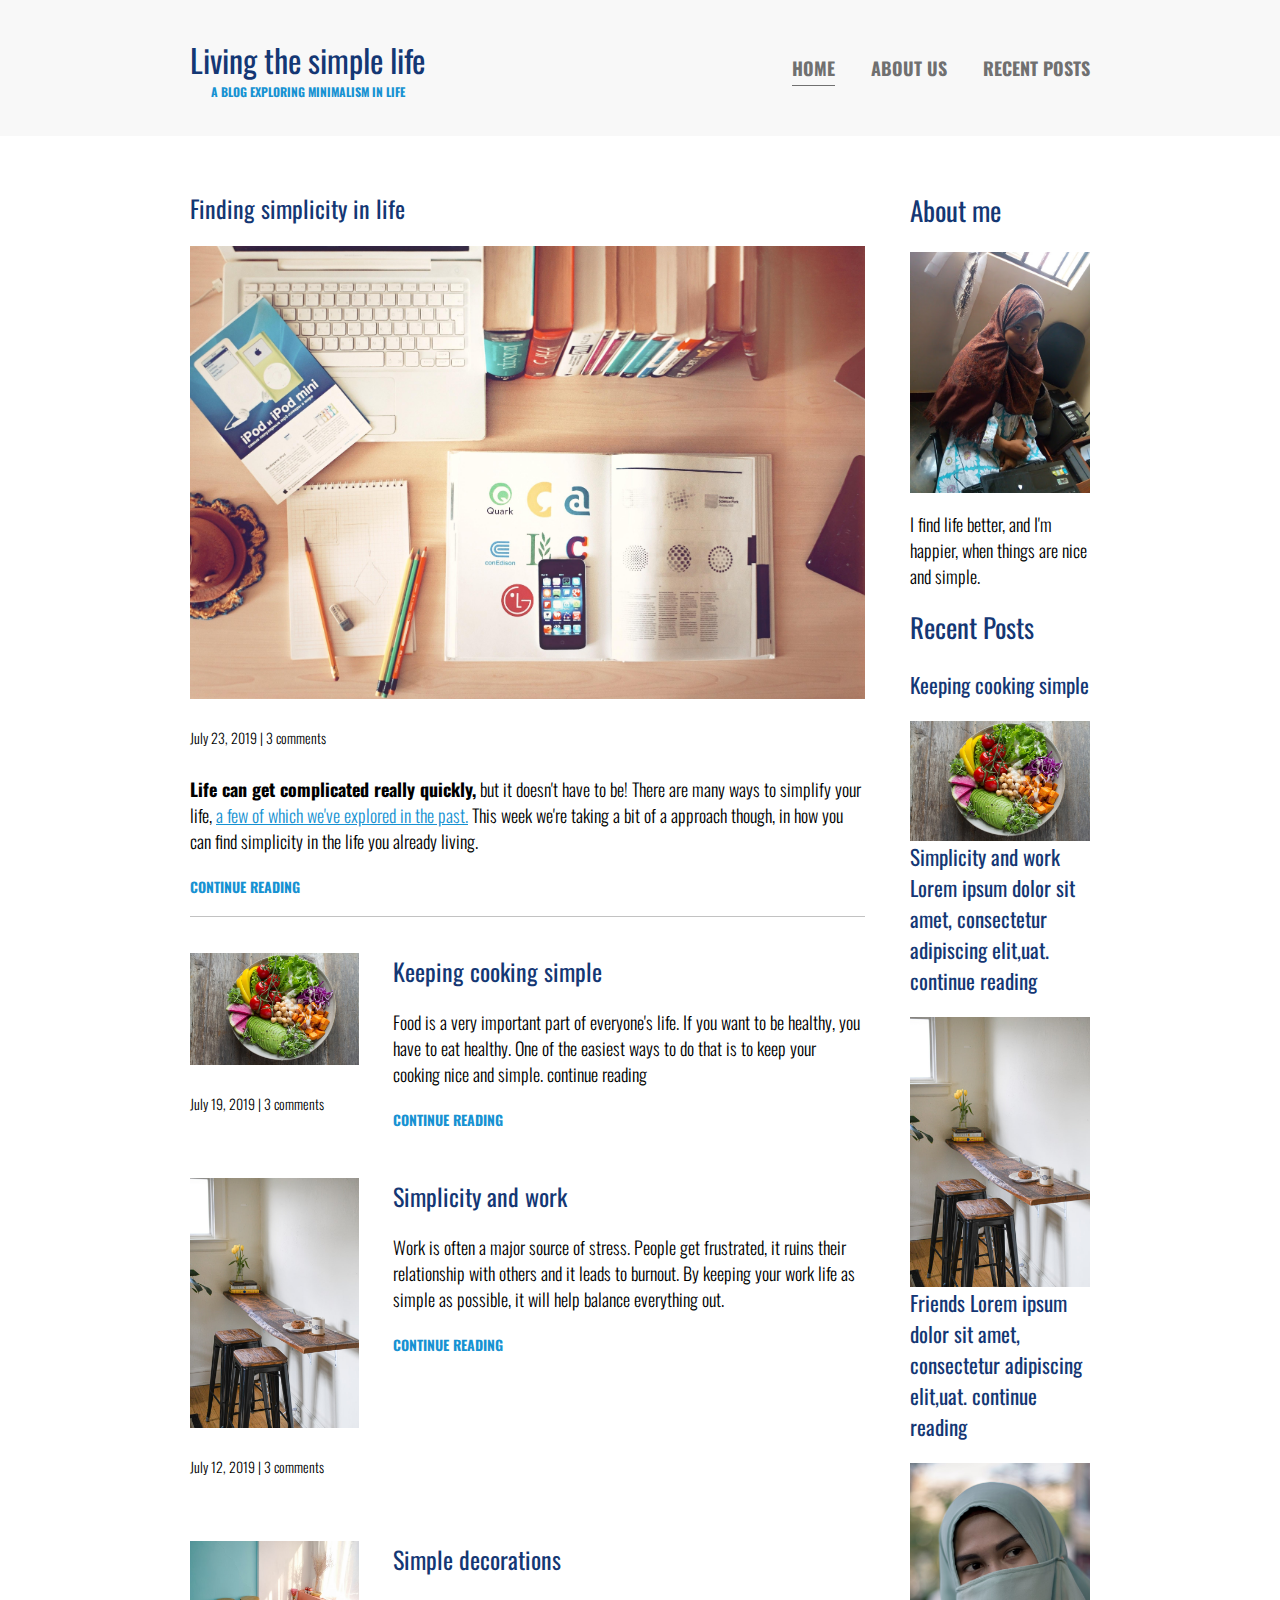
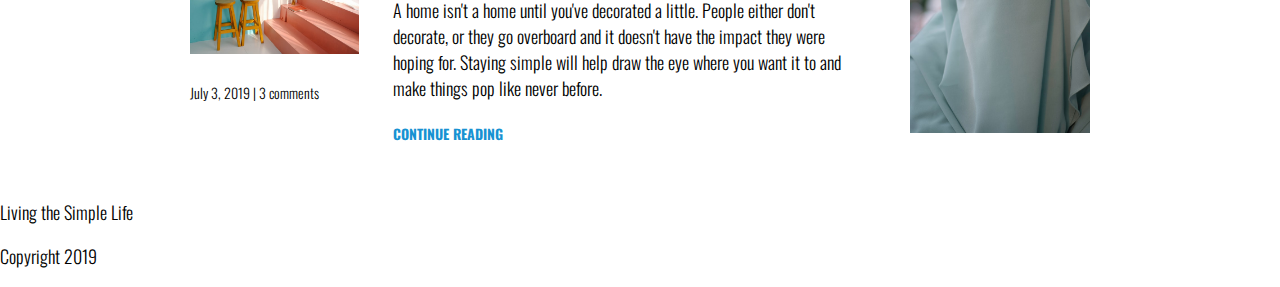
<file: index.html>
<!DOCTYPE html>
<html>
<head>
	<title>Portfolio Project</title>
	<meta charset="utf-8">

	<!-- Required meta tag -->
    <meta name="viewport" content="width=device-width, initial-scale=1">

	<!-- Fonts -->
	<link rel="stylesheet" href="https://fonts.googleapis.com/css?family=Fjalla+One|Libre+Baskerville:300,400,500,600,700">
	<link rel="stylesheet" href="https://fonts.googleapis.com/css?family=Oswald|Noto+Sans:300,400,500,600,700">

	<!-- font awesome -->
	<link rel="stylesheet" href="https://cdnjs.cloudflare.com/ajax/libs/font-awesome/4.7.0/css/font-awesome.min.css">

	<link rel="stylesheet" type="text/css" href="css/style.css">
</head>
<body>

	<header>
		<div class="container container-flex">
			
			<div class="site-title">
				<h1>Living the simple life</h1>
				<p class="subtitle">A blog exploring minimalism in life</p>
			</div>

			<nav>
			<ul>
				<li><a href="#" class="current-page">Home</a></li>
				<li><a href="#">About Us</a></li>
				<li><a href="#">Recent Posts</a></li>
			</ul>
		</nav>

		</div>
	</header>



	<div class="container container-flex">
		
		<main role="main"> <!--main content of the website-->
			
			<article class="article-featured">
				<h2 class="article-title">Finding simplicity in life</h2>
				<img src="img/image.jpg" alt="table with organised books, laptop, phone and other open books">
				<p class="article-info">July 23, 2019 | 3 comments</p>
				<p class="article-body">
					<strong>Life can get complicated really quickly,</strong> but it doesn't have to be! There are many ways to simplify your life, <a href="#">a few of which we've explored in the past.</a> This week we're taking a bit of a approach though, in how you can find simplicity in the life you already living.
				</p>
				<a href="#" class="article-read-more">continue reading</a>
			</article>

			<article class="article-recent">

				<div class="article-recent-main">
					<h2 class="article-title">Keeping cooking simple</h2>
					<p class="article-body">
						Food is a very important part of everyone's life. If you want to be healthy, you have to eat healthy. One of the easiest ways to do that is to keep your cooking nice and simple. continue reading
					</p>
					<a href="#" class="article-read-more">continue reading</a>
				</div>

				<div class="article-recent-secondary">
					<img src="img/food.jpg" alt="plate of salads" class="article-image">
				<p class="article-info">July 19, 2019 | 3 comments</p>
				</div>
				
			</article>

			<article class="article-recent">
				
				<div class="article-recent-main">
					<h2 class="article-title">Simplicity and work</h2>
					<p class="article-body">
						Work is often a major source of stress. People get frustrated, it ruins their relationship with others and it leads to burnout. By keeping your work life as simple as possible, it will help balance everything out.
					</p>
					<a href="#" class="article-read-more">continue reading</a>
				</div>

				<div class="article-recent-secondary">
					<img src="img/stool.jpg" alt="simple furnished stools, table, cup of coffee and doughnut" class="article-image">
				<p class="article-info">July 12, 2019 | 3 comments</p>
				</div>

			</article>

			<article class="article-recent">
				
				<div class="article-recent-main">
					<h2 class="article-title">Simple decorations </h2>
					<p class="article-body">
						A home isn't a home until you've decorated a little. People either don't decorate, or they go overboard and it doesn't have the impact they were hoping for. Staying simple will help draw the eye where you want it to and make things pop like never before. 
					</p>
					<a href="#" class="article-read-more">continue reading</a>
				</div>

				<div class="article-recent-secondary">
					<img src="img/decor.jpg" alt="" class="article-image">
				<p class="article-info">July 3, 2019 | 3 comments</p>
				</div>

			</article>

		</main>


		<aside class="sidebar"> 
			
			<div class="sidebar-widget">
				<h2 class="widget-title">About me</h2>
				<img src="img/lailah.jpg" alt="muslim young woman smiling in an office" class="widget-image">
				<p class="widget-body">I find life better, and I'm happier, when things are nice and simple.</p>
			</div>

			<div class="sidebar-widget">
				<h2 class="widget-title">Recent Posts</h2>
				<div class="widget-recent-post">
					<h3 class="widget-recent-post-title">Keeping cooking simple</h3>
					<img src="img/food.jpg" alt="plate of salads" class="widget-image">
				</div>
				
				<div class="widget-recent-post">
					<h3 class="widget-recent-post-title">Simplicity and work Lorem ipsum dolor sit amet, consectetur adipiscing elit,uat. continue reading</h3>
					<img src="img/stool.jpg" alt="simple furnished stools, table, cup of coffee and doughnut" class="widget-image">
				</div>

				<div class="widget-recent-post">
					<h3 class="widget-recent-post-title">Friends Lorem ipsum dolor sit amet, consectetur adipiscing elit,uat. continue reading</h3>
					<img src="img/muslim.jpg" alt="" class="widget-image">
				</div>  
			</div>

		</aside>

	</div>



	<footer>
		<p>Living the Simple Life</p>
		<p> Copyright 2019</p>
	</footer>


</body>
</html>
</file>
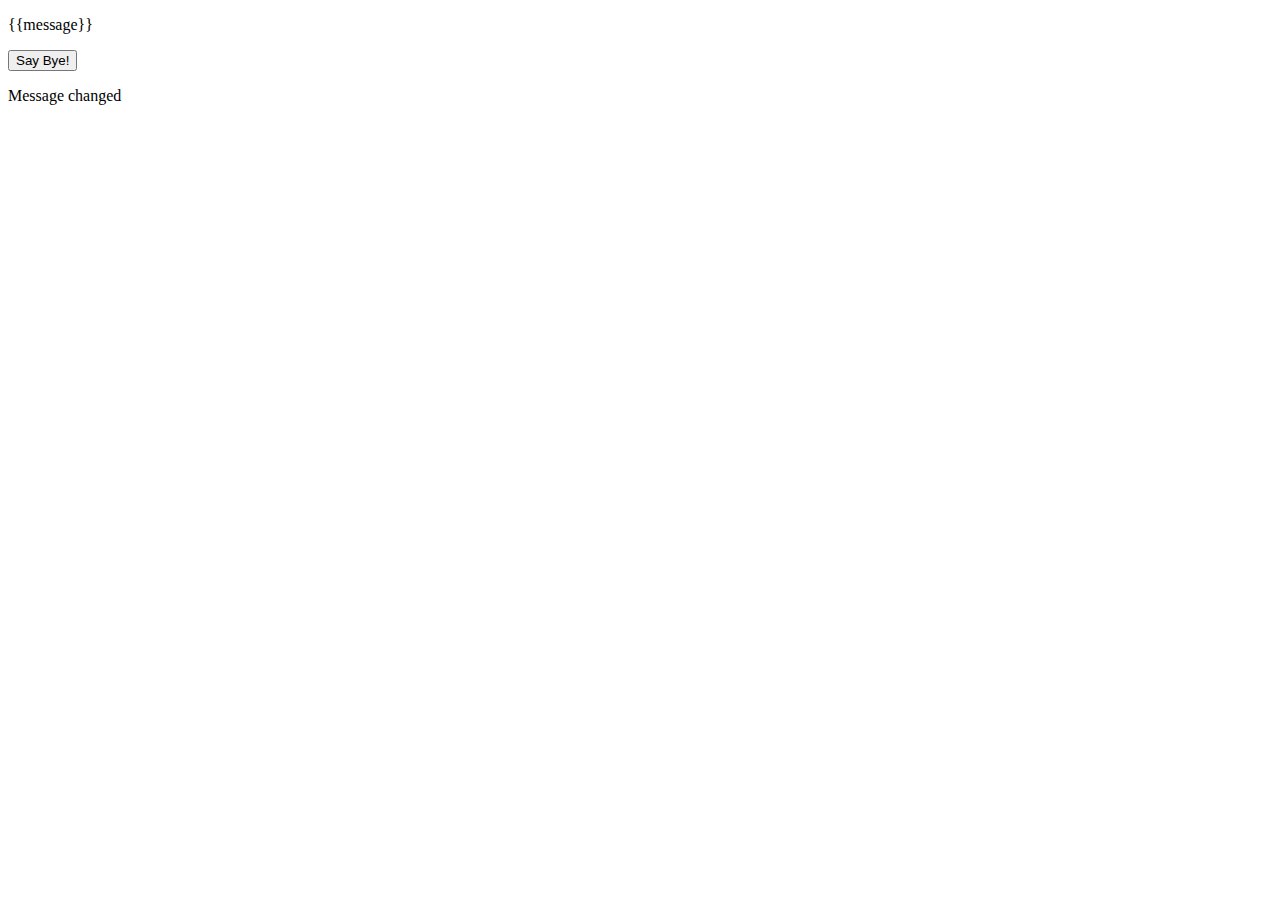
<file: d.html>
<!DOCTYPE html>
<html>
<head>
	<meta charset="utf-8">
	<title></title>
</head>
<body>

	<div id="app">
		<p>{{message}}</p>		
		<button v-on:click="changeMessage" >Say Bye!</button>
		<p v-if="changed" >Message changed</p>
	</div>

	<script type="text/javascript">
		
		new Vue({
			el: '#app',
			data:{
				message: 'Hi!',
				changed: false
			},
			methods: {
				changeMessage(){
					this.message = 'Bye';
				}
			},
			watch: {
				message: function(){
					this.changed = true;
				}
			},
			created(){
				fetch('http://google.com');
			}
		})

	</script>

</body>
</html>
</file>
<file: css/style.css>
/* Always set global or generic styles first */

body{
	margin: 0;
	/*fonts*/
	font-family: 'Libre-Baskerville','Oswald', sans-serif;
	font-size: 1.125rem;
	font-weight: 300;
}

/* global css for images - make images smaller */
img{ /* these 2 styles are the best on images*/
	max-width:100%;
	/* by default, images display inline */
	display:block;
}


/*=========
Typography - always start with the type
===========
*/
h1, h2, h3{
	font-family: 'Oswald', 'Noto-Sans', serif;
	font-weight: 400;
	color: #143774;
	margin-top: 0;
}

h1{
	font-size: 2rem;
	/*margin-bottom: 0;*/
	margin: 0;
}

a{
	color: #1792d2;
	/* font-weight: bolder; */
}

a:hover,
a:focus{
	color: #143774;
}

strong{
	font-weight: 700;  /*font-weight: 700; is the same as font-weight: bold; */
}

/* logo subtitle - h1 */
.subtitle{
	font-weight: 700; /*font-weight: bold;*/
	font-size: .75rem;
	color: #1792D2;
	text-transform: uppercase;
	/*margin-top: 0;*/
	margin: 0;
}

/* 
==========
Article content (still under Typography)
==========
*/
.article-title{
	font-size: 1.5rem;
}

.article-read-more,
.article-info{
	font-size: .875rem;
}

.article-read-more{
	color: #1792d2;
	text-decoration: none;
	font-weight: 700;
	text-transform: uppercase;
}

.article-read-more:hover,
.article-read-more:focus{
	color: #143774;
	text-decoration: none;
}

/* spacing content */
.article-info{
	/* add margin-top and margin-bottom */
	margin: 2em 0 ;
}

.article-featured{
	border-bottom: #7070706c 1px solid;
	padding-bottom:1em;
	margin-bottom: 2em;
}

/* CHANGING THE VISUAL ORDER WITH FLEXBOX - as per the design and how elements are written in html */
.article-recent{
	display:flex;
	flex-direction: column; /*stay like it was*/
	margin-bottom: 2em;
}
/* changing the order of something, is done on the child itself */
.article-recent-main{
	order:2;  /*switches the order*/
}

.article-recent-secondary{
	order: 1; /*the smaller the number - it will go 1st (-ves go first)*/
}

/* Exploring and not good to practice but useful
		-ve margins
media queries
*/
/* @media (min-width: 550px){
	.article-recent-main {
		margin-top: -2.5em;
	}

	.article-info{
		text-align: center;
	}
} */


/* CHANGING THE VISUAL ORDER WITH FLEXBOX (Styling recent article)- part2 */
/* use a property called an "object-fit" */
@media (min-width: 675px){
	
	.article-recent{
		flex-direction: row;
		justify-content: space-between;
	}

	/* 2 column sections -one image -other text */
	.article-recent-main{
		width: 68%;
	}

	.article-recent-secondary {
		width: 30%;
	}

	.article-image{
		width: 100%;
		max-height: 250px;
		object-fit: cover; /*crops the pic*/
		/* object-position: center; */
	}
	
}

/* STYLING RECENT ARTICLES FOR LARGE SCREENS */
@media (min-width: 675px){ /*good to stay consistent with the same breakpoint*/
	.article-recent{
		flex-direction:row;
		justify-content:space-between;
	}

	.article-recent-main{
		width:70%;
	}
	.article-recent-secondary{
		width: 25%;
	}

	.article-featured .article-title{
		order:1;
	}
}



/*=========
Layout  - (the big picture)
===========
*/ 
.container{
	width: 90%;
	max-width: 900px; /*determines the margin spaces on the extreme sides of a page*/
	/*border:1px solid magenta;*/
	margin: 0 auto;
}

.container-flex{
	display: flex;
	/* thinking mobile 1st */
	flex-direction: column; /*put this that was in header media query*/
	justify-content: space-between;
}

header{
	text-align: center;
	background: #F8F8F8;
	/* thinking mobile 1st */
	text-align: center; /*put this that was in header media query*/
	padding: 2em 0;
	/* ADD MARGIN-BOTTOM ON THE NAVIGATION */
	margin-bottom: 3em;
}

/*  STARTING TO THINK MOBILE FIRST - Saves a lot of time & one writes less CSS */
/* Starting to do responsiveness for small screens - Saves a lot of time & one writes less CSS */
/* 1st remove main and aside */
/* main{
	width:75%;
}
aside{
	width:20%;
} */

/* remove this  Media query for header  & set the styles on the elements as general css on the elements but without media query*/
/* @media (max-width: 675px){
	.container-flex{
		flex-direction: column;
	}

	header{
		text-align: center;
	}
} */


/* now after building for mobile then we think of Big screens  - 
    bring back the media query but this time we do a min-width instead of a max-width
*/
/* NOW BIG SCREENS */
@media (min-width: 675px){
	.container-flex{
		flex-direction: row;
	}

	/* Set 2 columns  - Main and side  */
	main{
		width:75%;
	}

	aside{
		width:20%;
	}
}


/*Navigation*/
/*without compound selectors(classes)*/
	nav ul{
		
		list-style: none;
		display: flex;
		justify-content: center;
		/*padding: 0;
		width: 350px;*/
	}

	nav li{
		
		margin-left: 2em;
		/*margin:0 1em;*/

	}

	nav a{
		text-decoration: none;
		color: #707070;
		font-weight: 700;
		text-transform: uppercase;
		/*for the border bottom on the navigation*/
		padding: .25em 0;
	}

	nav a:hover,
	nav a:focus{
		color: #1792D2;
	}

/*adding the underline to the nav*/
.current-page{
	/*use a border*/
	border-bottom: 1px solid #707070; 

	/*use a psuedo element
psuedo elements are very useful for decorating elements.
	*/
}
.current-page:hover{
	color: #707070;
}

/* MEDIA QUERIES FOR NAVIGATION	 */
@media (max-width:675px){
	nav ul {
		flex-direction:column;
	}

	nav li{
		margin: .5em 0 ;
	}
}
</file>
